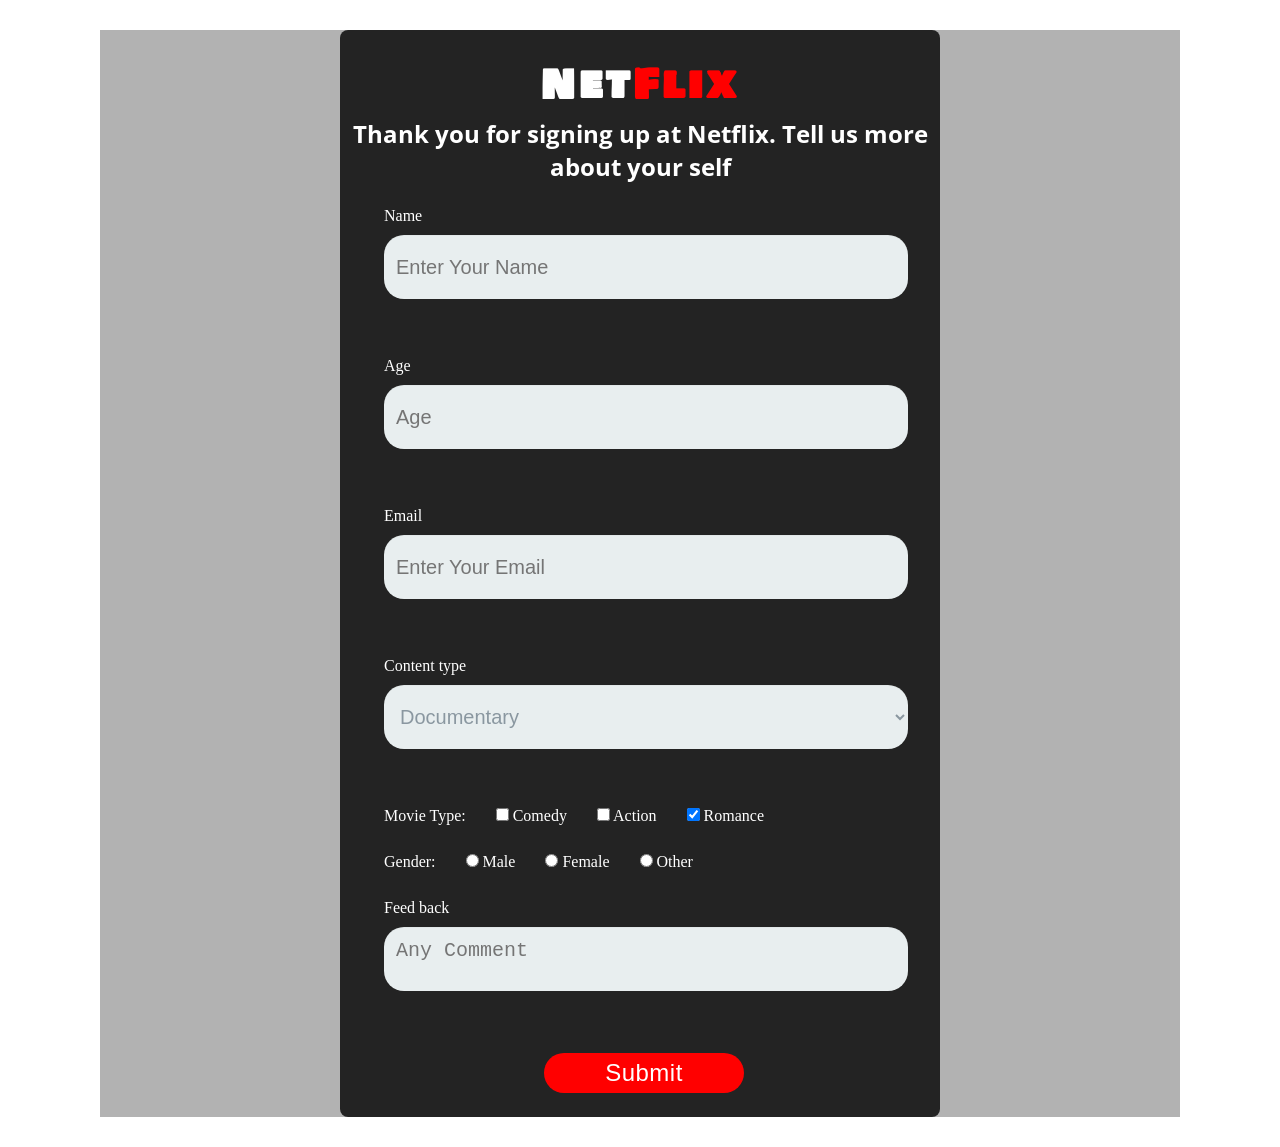
<file: index.html>
<!DOCTYPE html>
<html lang="en">
  <head>
    <meta charset="UTF-8" />
    <meta name="viewport" content="width=device-width, initial-scale=1.0" />
    <title>Survey Form</title>
    <link
      href="https://fonts.googleapis.com/css2?family=Open+Sans:wght@300;600&display=swap"
      rel="stylesheet"
    />
    <link
      href="https://fonts.googleapis.com/css?family=Architects+Daughter|Bowlby+One+SC|Sorts+Mill+Goudy&display=swap"
      rel="stylesheet"
    />
    <link rel="stylesheet" href="index.css" />
  </head>

  <body>
    <div class="container">
      <div class="survey-form">
        <form
          id="survey-form"
          action="result.html"
          method="GET"
          target="_blank"
        >
          <h1 id="title">Net<span>Flix</span></h1>
          <h3 >
            Thank you for signing up at Netflix. Tell us more about your self
          </h3>
          <div class="form-group">
            <label for="name">Name</label>
            <input
              type="text"
              name="name"
              placeholder="Enter Your Name"
              id="name"
              class="form-control"
              required
            />
          </div>

          <div class="form-group">
            <label for="number">Age</label>
            <input
              type="number"
              min="16"
              max="70"
              name="age"
              placeholder="Age"
              id="number"
              class="form-control"
              required
            />
          </div>

          <div class="form-group">
            <label for="email">Email</label>
            <input
              type="email"
              name="email"
              placeholder="Enter Your Email"
              id="email"
              class="form-control"
              required
            />
          </div>

          <div class="form-group">
            <label for="dropdown" id="dropdown-label">Content type</label>
            <select name="content" id="dropdown" class="form-control">
              <option value="Movie">Movie</option>
              <option value="Series">Series</option>
              <option value="Documentary" selected>Documentary</option></select
            >
          </div>

          <div class="form-group box-checkbox">
            <label id="checkbox"> Movie Type:</label>
            <label for="first-check"
              ><input
                type="checkbox"
                id="first-check"
                name="movie1"
                value="Comedy"
                
              />
              Comedy</label
            >
            <label for="second-check"
              ><input
                type="checkbox"
                id="second-check"
                name="movie2"
                value="Action"
              />
              Action</label
            >
            <label for="third-check"
              ><input
                type="checkbox"
                id="third-check"
                name="movie3"
                value="Romance"
                checked
              />
              Romance</label
            >
          </div>

          <div class="form-group box-checkbox">
            <label id="radiobtn">Gender:</label>
            <label for="first-radio"
              ><input
                type="radio"
                id="first-radio"
                name="gender"
                value="male"
                
              />
              Male</label
            >
            <label for="second-radio"
              ><input
                type="radio"
                id="second-radio"
                name="gender"
                value="female"
                
              />
              Female</label
            >
            <label for="third-radio"
              ><input
                type="radio"
                id="third-radio"
                name="gender"
                value="other"
                
              />
              Other</label
            >
          </div>

          <div class="form-group box-textarea">
            <label id="feed-label">Feed back</label>
            <textarea
              class="text-area form-control"
              name="message"
              rows="10"
              cols="55"
              placeholder="Any Comment"
            ></textarea
            >
          </div>
          <div class="form-group">
            <button type="submit" class="btn">Submit</button>
          </div>       
        </form>
      </div>
    </div>
  </body>
</html>
</file>
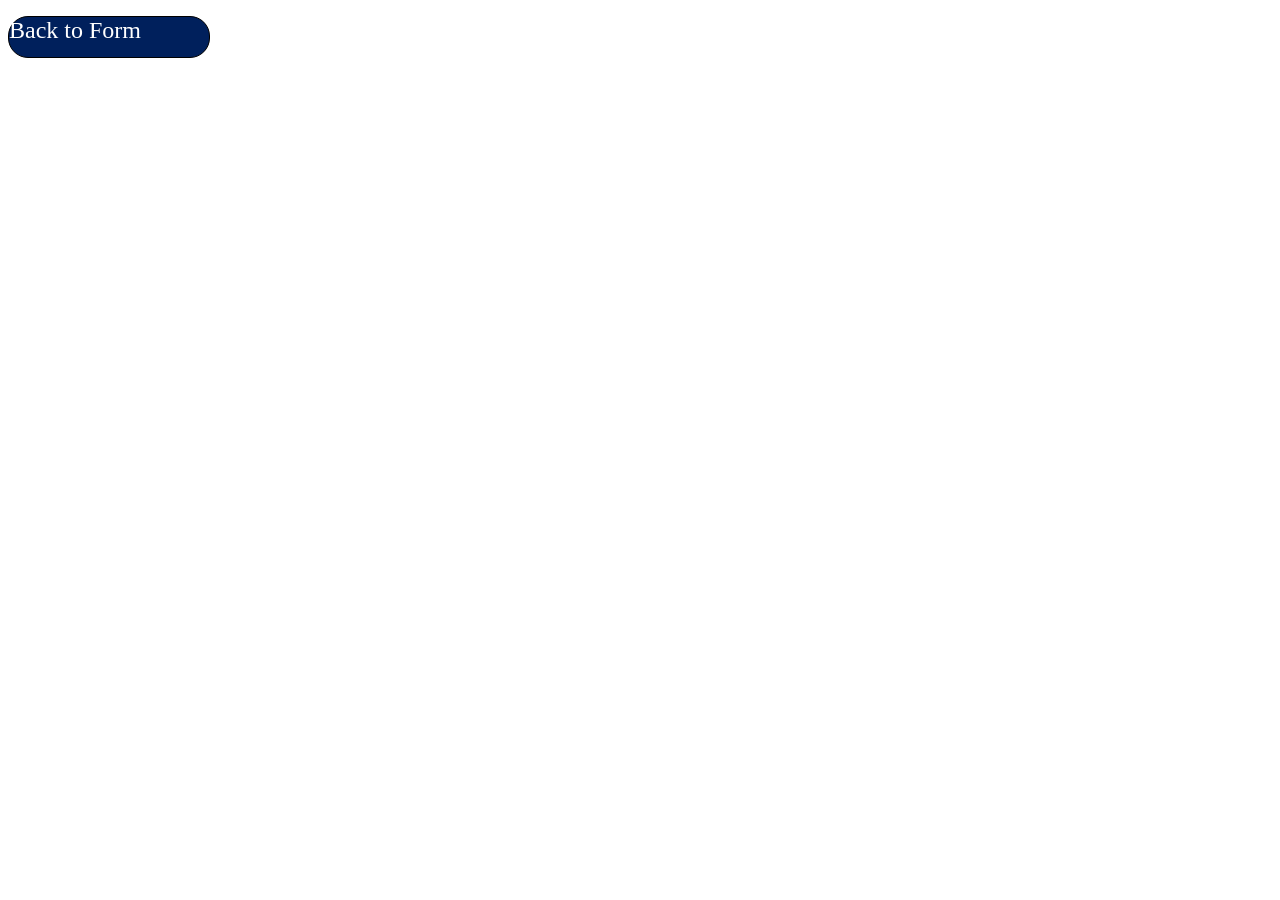
<file: result.html>
<!DOCTYPE html>
<html lang="en">
  <head>
    <meta charset="UTF-8" />
    <meta name="viewport" content="width=device-width, initial-scale=1.0" />
    <title>Results</title>
    <style>
      #container {
        width: 500px;
        height: auto;
        background-color: rgba(0, 0, 0, 0.3);
        margin: 100px;
      }
      /* List */
      ul {
        padding: 0;
        max-width: 300px;
      }

      /* List element */
      li {
        counter-increment: index;
        display: flex;
        align-items: center;
        padding: 12px 0;
        box-sizing: border-box;
      }

      /* Element separation */
      li + li {
        border-top: 1px solid;
      }
      .btn {
        font-size: 1.5rem;
        display: block;
        height: 40px;
        width: 200px;
        border-radius: 20px;
        border: 1px solid black;
        background-color: rgb(0, 32, 92);
        color: white;
        cursor: pointer;
        text-decoration-line: none;
      }

      .btn:hover {
        background: white;
        color: rgb(0, 32, 92);
      }
    </style>
  </head>

  <body>
    <div class="container">
      <ul id="results"></ul>
      <a class="btn" href="index.html">Back to Form</a>
    </div>

    <script>
      const resultList = document.getElementById("results");
      //const list = document.createElement("ul");
      new URLSearchParams(window.location.search).forEach((value, name) => {
        let newItem = `${name}: ${value}`;
        const listItem = document.createElement("li");
        listItem.appendChild(document.createTextNode(newItem));
        resultList.append(listItem);
      });
    </script>
  </body>
</html>
</file>
<file: index.css>
* {
  margin: 0px;
  padding: 0px;
}

body {
  background-image: url("https://assets.nflxext.com/ffe/siteui/vlv3/998c1c50-6aaa-4795-ab62-9190a025d529/b9883521-f439-4c16-b5eb-b1719e2fece1/ZA-en-20191203-popsignuptwoweeks-perspective_alpha_website_small.jpg");
  color: white;
}

.container {
  background-color: rgba(0, 0, 0, 0.3);
  margin: 30px 100px;
}

#title {
  text-align: center;
  font-size: 2.5rem;
  font-family: "Bowlby One SC", cursive;
  padding-top: 15px;
  letter-spacing: 4px;
}
span {
  color: red;
}
h3 {
  text-align: center;
  font-size: 1.5rem;
  font-family: "Open Sans", sans-serif;
  margin-bottom: 15px;
}
#survey-form {
  width: 600px;
  height: auto;
  border-radius: 8px;
  background-color: rgba(0, 0, 0, 0.8);
  margin: auto;
  padding-top: 10px;
}

.form-group {
  margin: 20px 40px;
  padding: 0.25rem;
}

.form-group label {
  display: block;
}

.box-checkbox {
  display: flex;
}
.box-checkbox label {
  margin-right: 30px;
}

.form-control {
  background: rgba(255, 255, 255, 0.1);
  border: none;
  font-size: 1.25rem;
  height: 40px;
  margin-top: 10px;
  outline: 0;
  padding: 0.75rem;
  width: 500px;
  background-color: #e8eeef;
  color: #8a97a0;
  box-shadow: 0 1px 0 rgba(0, 0, 0, 0.03) inset;
  margin-bottom: 30px;
  border-radius: 20px;
  box-sizing: content-box;
  resize: none;
}

.btn {
  letter-spacing: 0.5px;
  font-size: 1.5rem;
  margin: 0 160px 20px 160px;
  height: 40px;
  width: 200px;
  border-radius: 40px;
  border: none;
  background-color: red;
  color: white;
  cursor: pointer;
}

.btn:hover {
  background: white;
  color: red;
}
</file>
